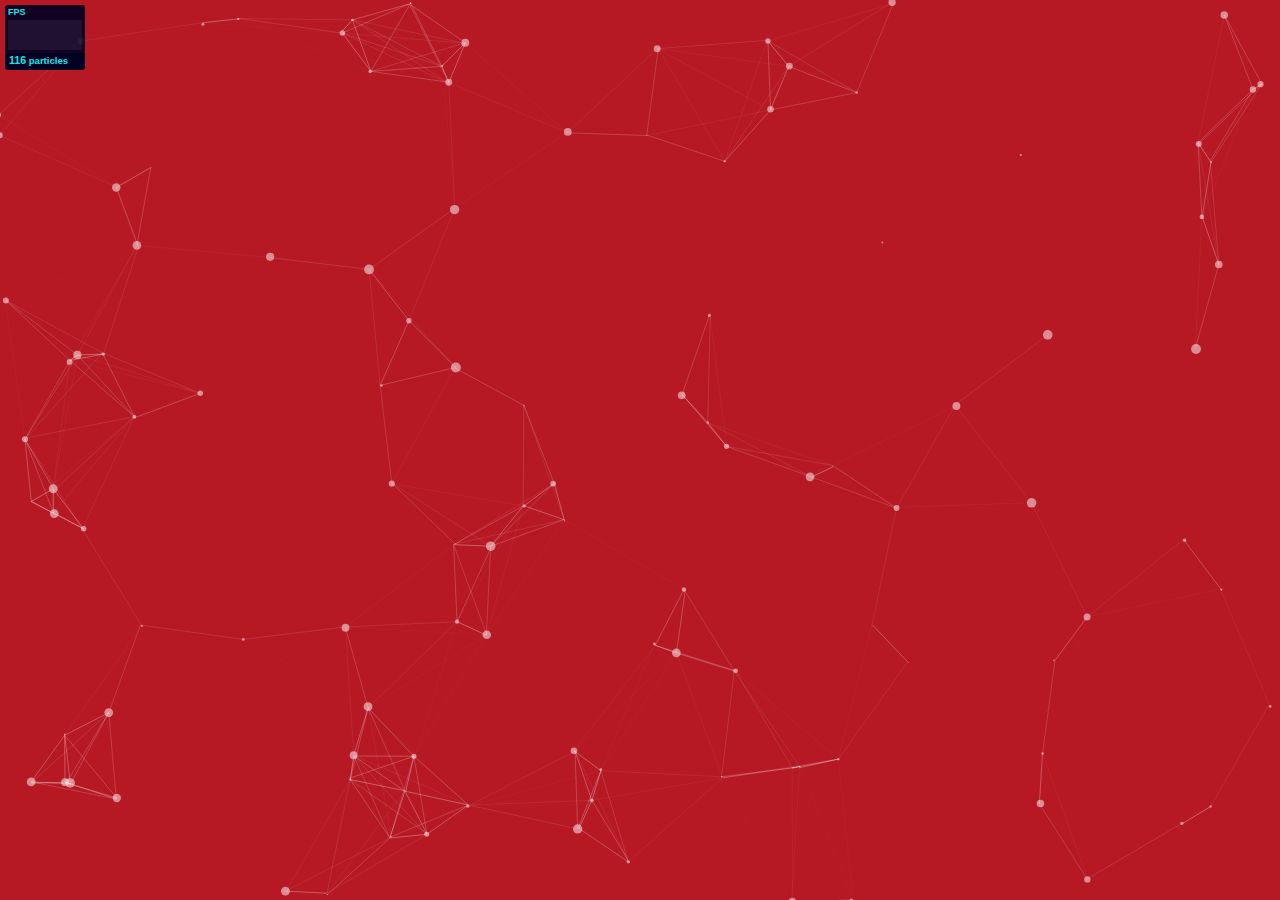
<file: assets/js/particles.js-2.0.0/demo/index.html>
<!DOCTYPE html>
<html lang="en">
<head>
  <meta charset="utf-8">
  <title>particles.js</title>
  <meta name="description" content="particles.js is a lightweight JavaScript library for creating particles.">
  <meta name="author" content="Vincent Garreau" />
  <meta name="viewport" content="width=device-width, initial-scale=1.0, minimum-scale=1.0, maximum-scale=1.0, user-scalable=no">
  <link rel="stylesheet" media="screen" href="css/style.css">
</head>
<body>

<!-- count particles -->
<div class="count-particles">
  <span class="js-count-particles">--</span> particles
</div>

<!-- particles.js container -->
<div id="particles-js"></div>

<!-- scripts -->
<script src="../particles.js"></script>
<script src="js/app.js"></script>

<!-- stats.js -->
<script src="js/lib/stats.js"></script>
<script>
  var count_particles, stats, update;
  stats = new Stats;
  stats.setMode(0);
  stats.domElement.style.position = 'absolute';
  stats.domElement.style.left = '0px';
  stats.domElement.style.top = '0px';
  document.body.appendChild(stats.domElement);
  count_particles = document.querySelector('.js-count-particles');
  update = function() {
    stats.begin();
    stats.end();
    if (window.pJSDom[0].pJS.particles && window.pJSDom[0].pJS.particles.array) {
      count_particles.innerText = window.pJSDom[0].pJS.particles.array.length;
    }
    requestAnimationFrame(update);
  };
  requestAnimationFrame(update);
</script>

</body>
</html>
</file>
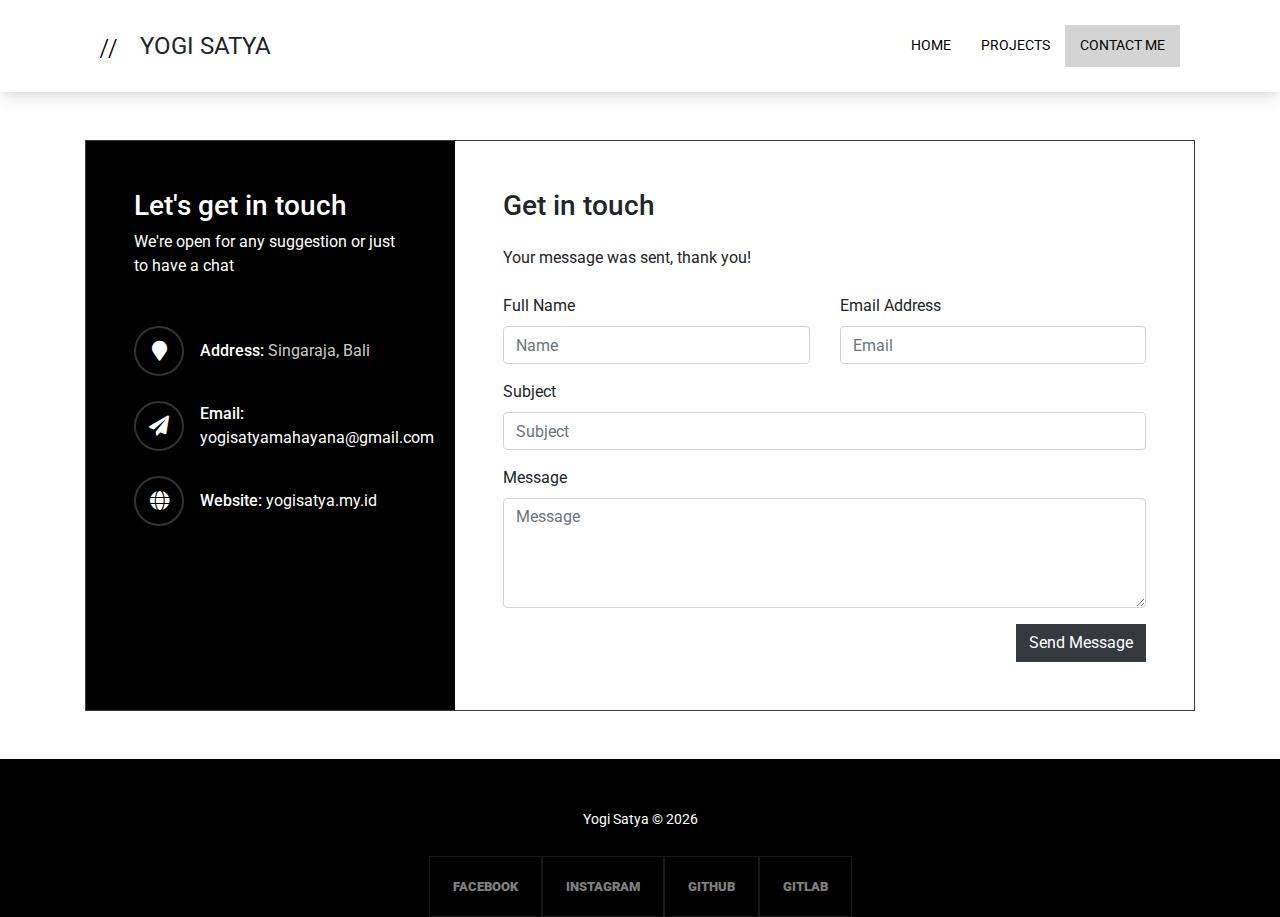
<file: contact-me.html>
<!DOCTYPE html>
<html lang="en">

<head>
  <meta charset="UTF-8">
  <meta http-equiv="X-UA-Compatible" content="IE=edge">
  <meta name="viewport" content="width=device-width, initial-scale=1.0">
  <meta http-equiv='cache-control' content='no-cache'>
  <meta http-equiv='expires' content='0'>
  <meta http-equiv='pragma' content='no-cache'>

  <title>Yogi Satya | Personal Website</title>

  <link rel="icon" href="assets/img/favicon.png" type="image/x-icon" />

  <link rel="preconnect" href="https://fonts.gstatic.com">
  <link type="text/css" rel='stylesheet' href='https://fonts.googleapis.com/css?family=Roboto'>
  <link type="text/css" rel="stylesheet" href="https://fonts.googleapis.com/css2?family=Roboto+Mono">
  <link type="text/css" rel="stylesheet" href="https://fonts.googleapis.com/css?family=Inconsolata">
  <link type="text/css" rel="stylesheet" href="https://use.fontawesome.com/releases/v5.5.0/css/all.css">

  <link type="text/css" rel="stylesheet" href="assets/css/styles.css">
  <link type="text/css" rel="stylesheet" href="assets/css/contact-me.css">

  <link rel="stylesheet" href="https://stackpath.bootstrapcdn.com/bootstrap/4.4.1/css/bootstrap.min.css" integrity="sha384-Vkoo8x4CGsO3+Hhxv8T/Q5PaXtkKtu6ug5TOeNV6gBiFeWPGFN9MuhOf23Q9Ifjh" crossorigin="anonymous">

  <script type="text/javascript" src="assets/js/particles.js-2.0.0/particles.min.js"></script>

  <!-- LOAD DATA -->
  <script type="text/javascript" src="data/menu.js"></script>
  <script type="text/javascript" src="data/social-media.js"></script>
  <script type="text/javascript" src="data/contact-me.js?v=2"></script>
  <script type="text/javascript" src="data/module-read.js"></script>
  <script>
    const current_menu = "CONTACT ME";
  </script>
</head>

<body>
  <div class="header">

    <div class="navigation-toogle">
      <input type="checkbox" />

      <span></span>
      <span></span>
      <span></span>

      <ul class="navigation-menu-toogle">
        <script>
          data_menu.forEach(element => {
            let is_active = current_menu === element['title'] ? "active" : "";
            document.write('<a href="' + element['url'] + '"><li class="' + is_active + '">' + element['title'] + '</li></a>')
          });
        </script>
      </ul>
    </div>


    <svg xmlns="http://www.w3.org/2000/svg" class="logo" viewBox="0 0 10 10" alignment-baseline="hanging">
      <text xml:space="preserve" style="font-style:normal;font-weight:400;font-size:12.5034px;line-height:1.25;font-family:sans-serif;fill:#000;fill-opacity:1;stroke:none;stroke-width:.312586" x="106.288" y="109.222" transform="matrix(1.02628 0 0 .9744 -109.157 -96.609)">
        <tspan x="106.288" y="109.222" style="font-style:normal;font-variant:normal;font-weight:400;font-stretch:condensed;font-size:12.5034px;font-family:Impact;-inkscape-font-specification:'Impact, Condensed';font-variant-ligatures:normal;font-variant-caps:normal;font-variant-numeric:normal;font-variant-east-asian:normal;stroke-width:.312586">//</tspan>
      </text>
    </svg>

    <span class="logo-text">
      YOGI SATYA
    </span>

    <div class="navigation">
      <ul class="navigation-menu">
        <script>
          data_menu.forEach(element => {
            let is_active = current_menu === element['title'] ? "active" : "";
            document.write('<a href="' + element['url'] + '"><li class="' + is_active + '">' + element['title'] + '</li></a>')
          });
        </script>
      </ul>
    </div>

  </div>


  <div class="content container" id="contact-me">
    <div class="row justify-content-center my-5">
      <div class="col-md-12">
        <div class="wrapper">
          <div class="row no-gutters border border-dark">
            <div class="col-lg-8 col-md-7 order-md-last d-flex align-items-stretch">
              <div class="contact-wrap w-100 p-md-5 p-4">
                <h3 class="mb-4">Get in touch</h3>
                <div id="form-message-warning" class="mb-4"></div>
                <div id="form-message-success" class="mb-4">
                  Your message was sent, thank you!
                </div>
                <form method="POST" id="contactForm" name="contactForm" class="contactForm">
                  <div class="row">
                    <div class="col-md-6">
                      <div class="form-group">
                        <label class="label" for="name">Full Name</label>
                        <input type="text" class="form-control" name="name" id="name" placeholder="Name">
                      </div>
                    </div>
                    <div class="col-md-6">
                      <div class="form-group">
                        <label class="label" for="email">Email Address</label>
                        <input type="email" class="form-control" name="email" id="email" placeholder="Email">
                      </div>
                    </div>
                    <div class="col-md-12">
                      <div class="form-group">
                        <label class="label" for="subject">Subject</label>
                        <input type="text" class="form-control" name="subject" id="subject" placeholder="Subject">
                      </div>
                    </div>
                    <div class="col-md-12">
                      <div class="form-group">
                        <label class="label" for="#">Message</label>
                        <textarea name="message" class="form-control" id="message" cols="30" rows="4" placeholder="Message"></textarea>
                      </div>
                    </div>
                    <div class="col-md-12">
                      <div class="form-group">
                        <input type="submit" value="Send Message" class="btn btn-dark rounded-0 float-right">
                        <div class="submitting"></div>
                      </div>
                    </div>
                  </div>
                </form>
              </div>
            </div>
            <div class="col-lg-4 col-md-5 d-flex align-items-stretch">
              <div class="info-wrap w-100 p-md-5 p-4" style="background-color: rgb(0, 0, 0);color: #fff;">
                <h3>Let's get in touch</h3>
                <p class="mb-5">We're open for any suggestion or just to have a chat</p>
                <div class="dbox w-100 d-flex align-items-center">
                  <div class="icon d-flex align-items-center justify-content-center">
                    <span class="fa fa-map-marker"></span>
                  </div>
                  <div class="text pl-3">
                    <p><span>Address:</span>
                      <script>
                        document.write(data_contact["address"])
                      </script>
                    </p>
                  </div>
                </div>
                <div class="dbox w-100 d-flex align-items-center">
                  <div class="icon d-flex align-items-center justify-content-center">
                    <span class="fa fa-paper-plane"></span>
                  </div>
                  <div class="text pl-3">
                    <p><span>Email:</span>
                      <script>
                        document.write('<a href="mailto:' + data_contact["email"] + '">' + data_contact["email"] + '</a>')
                      </script>
                    </p>
                  </div>
                </div>
                <div class="dbox w-100 d-flex align-items-center">
                  <div class="icon d-flex align-items-center justify-content-center">
                    <span class="fa fa-globe"></span>
                  </div>
                  <div class="text pl-3">
                    <p><span>Website:</span>
                      <script>
                        document.write('<a href="https://' + data_contact["website"] + '">' + data_contact["website"] + '</a>')
                      </script>
                    </p>
                  </div>
                </div>
              </div>
            </div>
          </div>
        </div>
      </div>
    </div>
  </div>

  <div class="footer">
    <div class="footer-text">
      Yogi Satya © <script>
        document.write(new Date().getFullYear())
      </script>
    </div>

    <div class="row no-gutters social-container">
      <script>
        data_social_media.forEach(element => {
          document.write('<div class="col"><a class="social-inner" href="' + element['url'] + '" target="_blank"><span>' + element['name'] + '</span></a></div>');
        });
      </script>
    </div>
  </div>
</body>

<script type="text/javascript" src="https://code.jquery.com/jquery-3.4.1.slim.min.js" integrity="sha384-J6qa4849blE2+poT4WnyKhv5vZF5SrPo0iEjwBvKU7imGFAV0wwj1yYfoRSJoZ+n" crossorigin="anonymous"></script>
<script type="text/javascript" src="https://cdn.jsdelivr.net/npm/popper.js@1.16.0/dist/umd/popper.min.js" integrity="sha384-Q6E9RHvbIyZFJoft+2mJbHaEWldlvI9IOYy5n3zV9zzTtmI3UksdQRVvoxMfooAo" crossorigin="anonymous"></script>
<script type="text/javascript" src="https://stackpath.bootstrapcdn.com/bootstrap/4.4.1/js/bootstrap.min.js" integrity="sha384-wfSDF2E50Y2D1uUdj0O3uMBJnjuUD4Ih7YwaYd1iqfktj0Uod8GCExl3Og8ifwB6" crossorigin="anonymous"></script>
<script type="text/javascript" src="assets/js/contact-me/jquery.validate.min.js"></script>
<script type="text/javascript" src="assets/js/contact-me/main.js"></script>

</html>
</file>
<file: assets/css/contact-me.css>
.contact-wrap {
  background: #fff;
}

.info-wrap {
  color: rgba(255, 255, 255, 0.8);
}

.info-wrap h3 {
  color: #fff;
}

.info-wrap .dbox {
  width: 100%;
  color: rgba(255, 255, 255, 0.8);
  margin-bottom: 25px;
}

.info-wrap .dbox:last-child {
  margin-bottom: 0;
}

.info-wrap .dbox p {
  margin-bottom: 0;
}

.info-wrap .dbox p span {
  font-weight: 500;
  color: #fff;
}

.info-wrap .dbox p a {
  color: #fff;
}

.info-wrap .dbox .icon {
  width: 50px;
  height: 50px;
  border-radius: 50%;
  border: 2px solid rgba(255, 255, 255, 0.2);
}

.info-wrap .dbox .icon span {
  font-size: 20px;
  color: #fff;
}

.info-wrap .dbox .text {
  width: calc(100% - 50px);
}
</file>
<file: assets/js/particles.js-2.0.0/demo/css/style.css>
/* =============================================================================
   HTML5 CSS Reset Minified - Eric Meyer
   ========================================================================== */

html,body,div,span,object,iframe,h1,h2,h3,h4,h5,h6,p,blockquote,pre,abbr,address,cite,code,del,dfn,em,img,ins,kbd,q,samp,small,strong,sub,sup,var,b,i,dl,dt,dd,ol,ul,li,fieldset,form,label,legend,table,caption,tbody,tfoot,thead,tr,th,td,article,aside,canvas,details,figcaption,figure,footer,header,hgroup,menu,nav,section,summary,time,mark,audio,video{margin:0;padding:0;border:0;outline:0;font-size:100%;vertical-align:baseline;background:transparent}
body{line-height:1}
article,aside,details,figcaption,figure,footer,header,hgroup,menu,nav,section{display:block}
nav ul{list-style:none}
blockquote,q{quotes:none}
blockquote:before,blockquote:after,q:before,q:after{content:none}
a{margin:0;padding:0;font-size:100%;vertical-align:baseline;background:transparent;text-decoration:none}
mark{background-color:#ff9;color:#000;font-style:italic;font-weight:bold}
del{text-decoration:line-through}
abbr[title],dfn[title]{border-bottom:1px dotted;cursor:help}
table{border-collapse:collapse;border-spacing:0}
hr{display:block;height:1px;border:0;border-top:1px solid #ccc;margin:1em 0;padding:0}
input,select{vertical-align:middle}
li{list-style:none}


/* =============================================================================
   My CSS
   ========================================================================== */

/* ---- base ---- */

html,body{ 
	width:100%;
	height:100%;
	background:#111;
}

html{
  -webkit-tap-highlight-color: rgba(0, 0, 0, 0);
}

body{
  font:normal 75% Arial, Helvetica, sans-serif;
}

canvas{
  display:block;
  vertical-align:bottom;
}


/* ---- stats.js ---- */

.count-particles{
  background: #000022;
  position: absolute;
  top: 48px;
  left: 0;
  width: 80px;
  color: #13E8E9;
  font-size: .8em;
  text-align: left;
  text-indent: 4px;
  line-height: 14px;
  padding-bottom: 2px;
  font-family: Helvetica, Arial, sans-serif;
  font-weight: bold;
}

.js-count-particles{
  font-size: 1.1em;
}

#stats,
.count-particles{
  -webkit-user-select: none;
  margin-top: 5px;
  margin-left: 5px;
}

#stats{
  border-radius: 3px 3px 0 0;
  overflow: hidden;
}

.count-particles{
  border-radius: 0 0 3px 3px;
}


/* ---- particles.js container ---- */

#particles-js{
  width: 100%;
  height: 100%;
  background-color: #b61924;
  background-image: url('');
  background-size: cover;
  background-position: 50% 50%;
  background-repeat: no-repeat;
}
</file>
<file: assets/css/styles.css>
:root {
  --menu-active: #d4d4d4;
}

/* RESET STYLE */
html,
body,
div,
span,
applet,
object,
iframe,
h1,
h2,
h3,
h4,
h5,
h6,
p,
blockquote,
pre,
a,
abbr,
acronym,
address,
big,
cite,
code,
del,
dfn,
em,
img,
ins,
kbd,
q,
s,
samp,
small,
strike,
strong,
sub,
sup,
tt,
var,
b,
u,
i,
center,
dl,
dt,
dd,
ol,
ul,
li,
fieldset,
form,
label,
legend,
table,
caption,
tbody,
tfoot,
thead,
tr,
th,
td,
article,
aside,
canvas,
details,
embed,
figure,
figcaption,
footer,
header,
hgroup,
menu,
nav,
output,
ruby,
section,
summary,
time,
mark,
audio,
video {
  margin: 0;
  padding: 0;
  border: 0;
  font-size: 100%;
  font: inherit;
  vertical-align: baseline;
}

body {
  font-family: 'Roboto';
}

/* HTML5 display-role reset for older browsers */
article,
aside,
details,
figcaption,
figure,
footer,
header,
hgroup,
menu,
nav,
section {
  display: block;
}

body {
  line-height: 1;
}

ol,
ul {
  list-style: none;
}

blockquote,
q {
  quotes: none;
}

blockquote:before,
blockquote:after,
q:before,
q:after {
  content: '';
  content: none;
}

table {
  border-collapse: collapse;
  border-spacing: 0;
}

/* HEADER */
.header {
  box-shadow: rgba(0, 0, 0, 0.1) 0px 10px 15px -3px, rgba(0, 0, 0, 0.05) 0px 4px 6px -2px;
  font-size: 12pt;
  display: flex;
  align-items: center;
}

.header .logo {
  width: 1.5rem;
  height: 1.5rem;
}

.header .logo-text {
  margin-left: 1rem;
  font-size: 1.5rem;
}

.header .navigation {
  margin-left: auto;
}

.header .navigation .navigation-menu {
  display: flex;
  flex-wrap: wrap;
  justify-content: flex-end;
  margin-bottom: 0px;
}

.header .navigation li {
  font-size: 0.9rem;
  padding: 10px 15px;
  cursor: pointer;
  text-decoration: none;
  color: #000000;
}

.header .navigation li:hover {
  transition: 0.4s;
  background-color: black;
  color: #ffffff;
  text-decoration: none;
}

.header .navigation a {
  text-decoration: none;
}

.header .navigation .active {
  background-color: var(--menu-active);
}



.navigation-toogle {
  display: none;
  position: relative;

  z-index: 1;

  -webkit-user-select: none;
  user-select: none;
}

.navigation-toogle a {
  text-decoration: none;
  color: #232323;

  transition: color 0.3s ease;
}

.navigation-toogle li:hover {
  transition: 0.4s;
  background-color: black;
  color: white;
}


.navigation-toogle input {
  display: block;
  width: 40px;
  height: 32px;
  position: absolute;
  top: -7px;
  left: -5px;

  cursor: pointer;

  opacity: 0;
  /* hide this */
  z-index: 2;
  /* and place it over the hamburger */

  -webkit-touch-callout: none;
}

/*
 * Just a quick hamburger
 */
.navigation-toogle span {
  display: block;
  width: 27px;
  height: 2px;
  margin-bottom: 5px;
  margin-top: 5px;
  position: relative;

  background: #000000;
  border-radius: 3px;

  z-index: 1;

  transform-origin: 4px 0px;

  transition: transform 0.5s cubic-bezier(0.77, 0.2, 0.05, 1.0),
    background 0.5s cubic-bezier(0.77, 0.2, 0.05, 1.0),
    opacity 0.55s ease;
}

.navigation-toogle span:first-child {
  transform-origin: 0% 0%;
}

.navigation-toogle span:nth-last-child(2) {
  transform-origin: 0% 100%;
}

/* 
 * Transform all the slices of hamburger
 * into a crossmark.
 */
.navigation-toogle input:checked~span {
  opacity: 1;
  transform: rotate(45deg) translate(-2px, -1px);
  background: #232323;
}

/*
 * But let's hide the middle one.
 */
.navigation-toogle input:checked~span:nth-last-child(3) {
  opacity: 0;
  transform: rotate(0deg) scale(0.2, 0.2);
}

/*
 * Ohyeah and the last one should go the other direction
 */
.navigation-toogle input:checked~span:nth-last-child(2) {
  transform: rotate(-45deg) translate(0, -1px);
}

/*
 * Make this absolute positioned
 * at the top left of the screen
 */
.navigation-menu-toogle {
  position: absolute;
  width: 100vw;
  margin: -100px 0 0 -25px;
  padding: 50px 0px;
  padding-top: 125px;

  background: #ffffff;
  list-style-type: none;
  -webkit-font-smoothing: antialiased;
  /* to stop flickering of text in safari */

  transform-origin: 0% 0%;
  transform: translate(0, -100%);

  transition: transform 0.5s cubic-bezier(0.77, 0.2, 0.05, 1.0);

  box-shadow: rgba(0, 0, 0, 0.1) 0px 10px 15px -3px, rgba(0, 0, 0, 0.05) 0px 4px 6px -2px;
}

.navigation-menu-toogle li {
  padding: 10px 25px;
  font-size: 22px;
  cursor: pointer;
}

.navigation-menu-toogle .active {
  background-color: var(--menu-active);
}

/*
 * And let's slide it in from the left
 */
.navigation-toogle input:checked~ul {
  transform: none;
}


/* HOME */
#home-with-particle {
  position: absolute;
  width: 100%;
  height: 100%;
  z-index: 0;
}

.home {
  background-color: #232323;
  height: 100vh;
}

.footer {
  display: flex;
  flex-direction: column;
  align-items: center;
  justify-content: center;
  background-color: #000000;
  color: #ffffff;
}

.footer .footer-text {
  font-size: 0.9rem;
  margin-bottom: 25px;
  margin: 50px 25px 25px 25px;
}

.social-inner {
  display: flex;
  flex-direction: column;
  align-items: center;
  width: 100%;
  padding: 23px;
  font: 900 13px/1 "Lato", -apple-system, BlinkMacSystemFont, "Segoe UI", Roboto, "Helvetica Neue", Arial, sans-serif;
  text-transform: uppercase;
  color: rgba(255, 255, 255, 0.5);
}

.social-container .col {
  border: 1px solid rgba(255, 255, 255, 0.1);
}

/* DESKTOP */
@media (min-width: 768px) {
  .header {
    padding: 25px 100px;
  }
}

/* MOBILE */
@media (max-width: 767px) {
  .header {
    padding: 25px 25px;
  }

  .header .navigation {
    display: none;
  }

  .header .logo-text {
    display: none;
  }

  .header .logo {
    margin-left: auto;
  }

  .navigation-toogle {
    display: block;
  }
}
</file>
